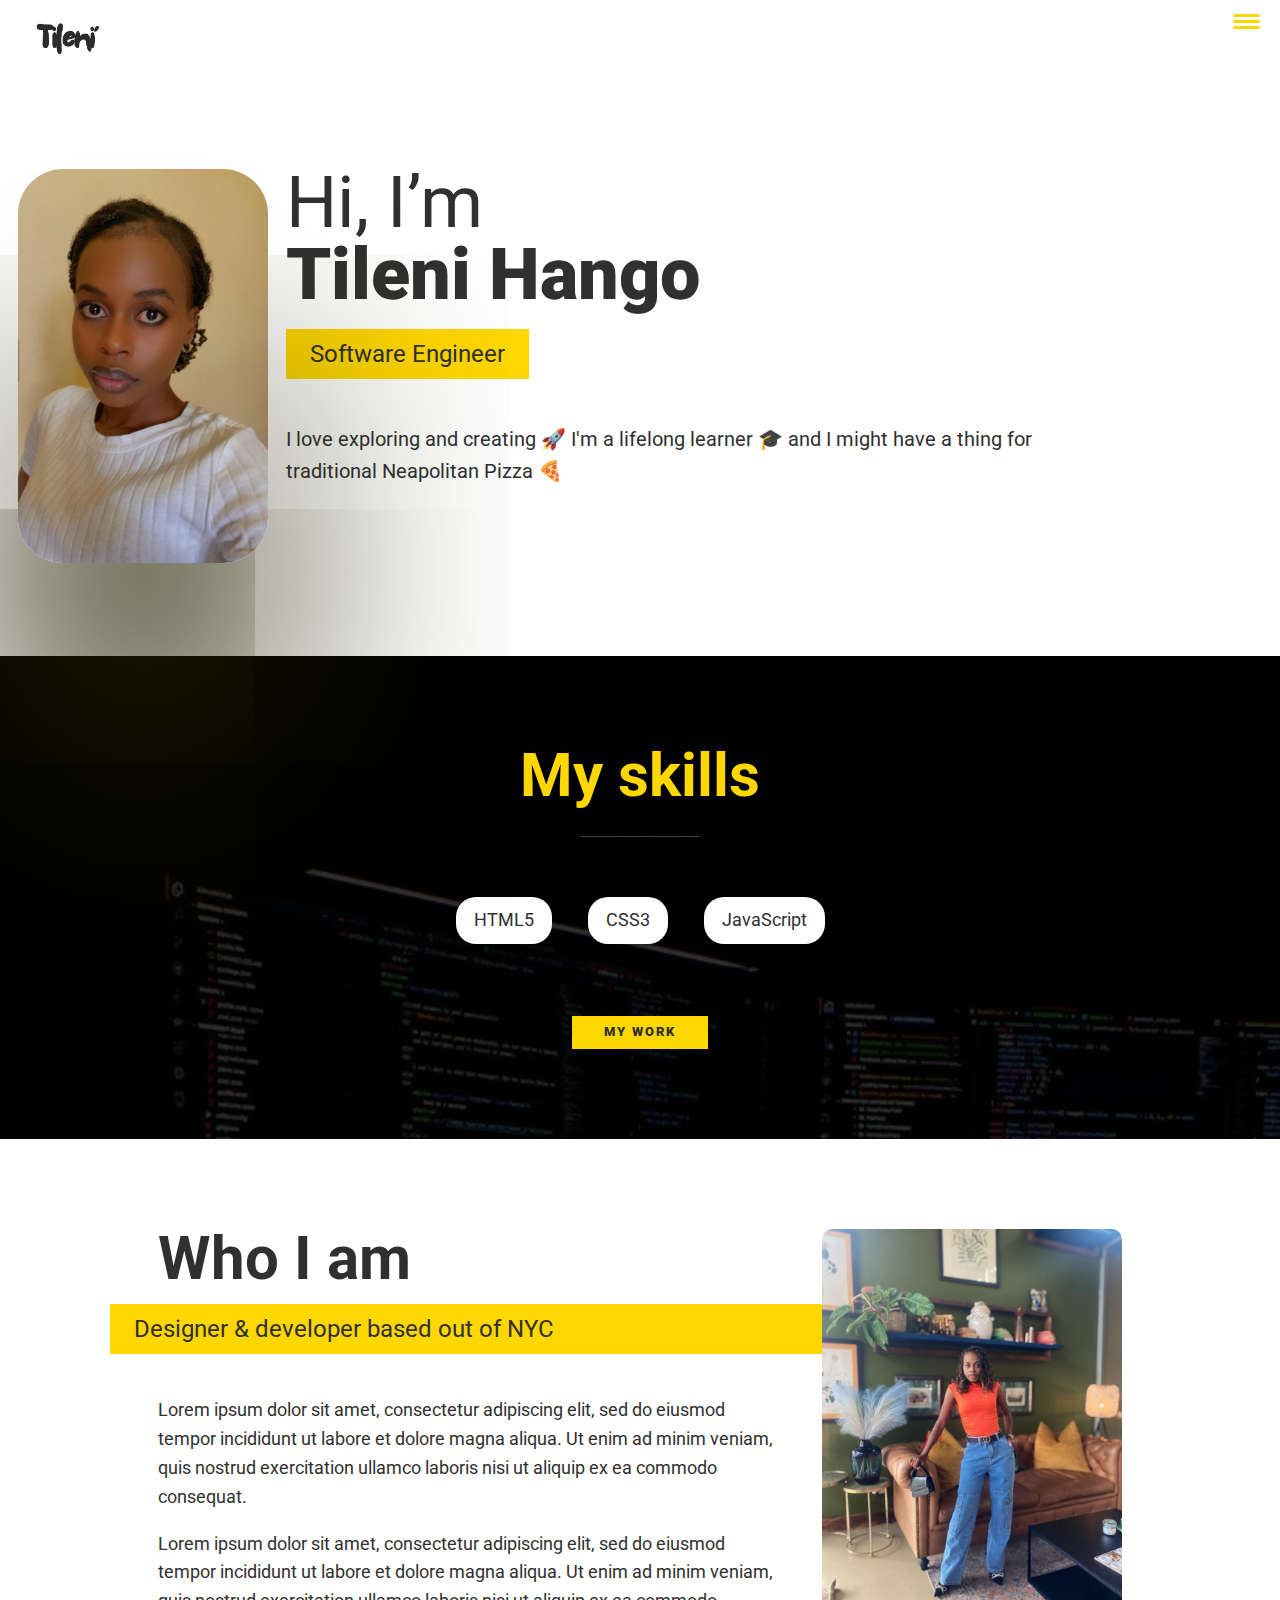
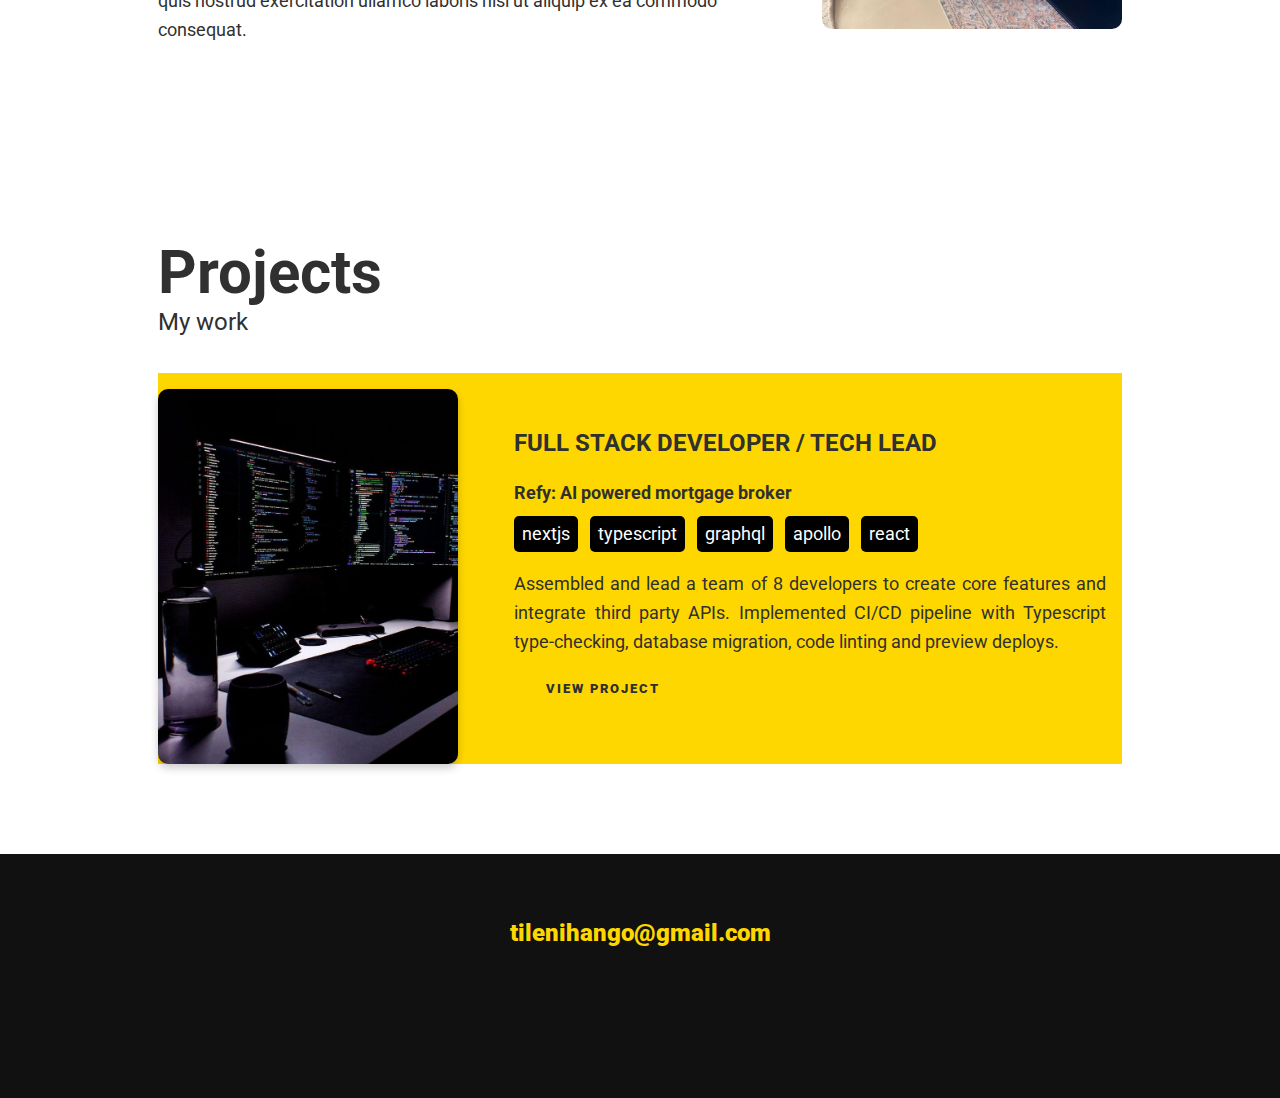
<file: html/index.html>
<!DOCTYPE html>
<html lang="en">
<head>
    <meta charset="UTF-8">
    <meta name="viewport" content="width=device-width, initial-scale=1.0">
    <title> DeveTileni Portfolio Website</title>
    <link rel="https://cdnjs.cloudflare.com/ajax/libs/normalize/7.0.0/normalize.min.css">
    <link rel="stylesheet" href="https://cdnjs.cloudflare.com/ajax/libs/font-awesome/5.11.2/css/all.css" integrity="sha256-46qynGAkLSFpVbEBog43gvNhfrOj+BmwXdxFgVK/Kvc=" crossorigin="anonymous" />

    <link rel="preconnect" href="https://fonts.googleapis.com">
<link rel="preconnect" href="https://fonts.gstatic.com" crossorigin>
<link href="https://fonts.googleapis.com/css2?family=Poppins:wght@300;400;500;600&family=Roboto:ital,wght@0,100;0,300;0,400;0,500;0,700;0,900;1,100;1,300;1,400;1,500;1,700;1,900&display=swap" rel="stylesheet">

    <link rel="stylesheet" href="/css/style.css">
</head>
<body>
</head>
<body>
    <header>
        <div class="logo">
            <img src="/resources/WhatsApp Image 2024-03-30 at 20.52.54_c8118f09.jpg" alt="">
        </div>
        <button class="nav-toggle" aria-label="toggle navigation">
            <span class="hamburger"></span>
        </button>
        <nav class="nav">
            <ul class="nav__list">
                <li class="nav__item"><a href="#home" class="nav__link">Home</a></li>
                <li class="nav__item"><a href="#skills" class="nav__link">My skills</a></li>
                <li class="nav__item"><a href="#about" class="nav__link">About me</a></li>
                <li class="nav__item"><a href="#projects" class="nav__link">My projects</a></li>
            </ul>
        </nav>
    </header>

<!----Intoroduction -->

<section class="intro" id="home">
    <div class="intro__content">
        <h1 class="section__title section__title--intro">
            Hi, I’m <strong> Tileni Hango</strong>
        </h1>
        <p class="section__subtitle section__subtitle--intro">Software Engineer</p>
        <div class="intro__description">
            <p>
                I love exploring and creating 🚀 I'm a lifelong learner 🎓 and I might have a thing for traditional Neapolitan Pizza 🍕
            </p>
        </div>
        <div class="social-icons">
            <a href="https://www.linkedin.com/in/christofine-tileni-hango/" class="social-icon"><i class="fab fa-linkedin"></i></a>
            <a href="https://twitter.com/Tilenih" class="social-icon"><i class="fab fa-twitter"></i></a>
            <a href="https://github.com/Tileni97" class="social-icon"><i class="fab fa-github"></i></a>
        </div>
    </div>
    <img src="/resources/intro__img.jpg" alt="DeveTileni" class="intro__img"> 
</section>



    <!-- My skills-->
    <section class="my-Skills" id="My skills">
        <h2 class="section__title section__title--skills">My skills</h2>
        <div class="skills">
            <div class="row">
                <div class="skill" data-tooltip="Frontend">
                    <i class="fab fa-html5"></i>
                    <span>HTML5</span>
                </div>
                <div class="skill" data-tooltip="Frontend">
                    <i class="fab fa-css3"></i>
                    <span>CSS3</span>
                </div>
                <div class="skill" data-tooltip="Frontend">
                    <i class="fab fa-js"></i>
                    <span>JavaScript</span>
                </div>
                <!-- Add more skills as needed -->
            </div>
            <!-- Add more rows and skills as needed -->
        </div>
        <a href="#projects" class="btn">My Work</a>
    </section>
    
    
    <!-- About me -->
    <section class ="about-me" id="about">
        <h2 class="section__title section__title--about">Who I am</h2>
        <p class="section__subtitle section__subtitle--about"> Designer & developer based out of NYC</p>

        <div class="about-me__body">
            <p>Lorem ipsum dolor sit amet, consectetur adipiscing elit, sed do eiusmod tempor incididunt ut labore et dolore magna aliqua. Ut enim ad minim veniam, quis nostrud exercitation ullamco laboris nisi ut aliquip ex ea commodo consequat.</p>
               <p>Lorem ipsum dolor sit amet, consectetur adipiscing elit, sed do eiusmod tempor incididunt ut labore et dolore magna aliqua. Ut enim ad minim veniam, quis nostrud exercitation ullamco laboris nisi ut aliquip ex ea commodo consequat.</p>
        </div>

        <img src="/resources/about-me__img.jpg" alt="DeveTileni" class="about-me__img">
    </section>

<!-- My Projects -->
<section class="my-projects" id="projects">
    <h2 class="section__title--projects section__title--projects">Projects</h2>
    <p class="section__subtitle section__subtitle--projects"> My work </p>

    <div class="portfolio">
        <div class="portfolio__item">
            <div class="portfolio__info">
                <h3>FULL STACK DEVELOPER / TECH LEAD</h3>
                <h4>Refy: AI powered mortgage broker</h4>
                <div class="skillets">
                    <span class="skillet">nextjs</span>
                    <span class="skillet">typescript</span>
                    <span class="skillet">graphql</span>
                    <span class="skillet">apollo</span>
                    <span class="skillet">react</span>
                </div>
                <p>Assembled and lead a team of 8 developers to create
                    core features and integrate third party APIs. Implemented CI/CD pipeline with Typescript type-checking, database migration, code linting and preview deploys.</p>
                <a href="#" class="btn">View project</a>
            </div>
            <a href="#" class="portfolio__link">
                <img src="/resources/skills-bg.jpg.jpg" alt="project1" class="portfolio__img">
            </a>
        </div>
        <!-- Add more portfolio items as needed -->
    </div>
</section>

    <!-- Footer -->
    <footer class="footer">
        <a href="mailto:hello@jane.dev" class="footer__link">tilenihango@gmail.com</a>
        <ul class="social-list">
            <li class="social-list__item">
                <a class="social-list__link" href="https://www.linkedin.com/in/christofine-tileni-hango/">
                    <i class="fab fa-linkedin"></i>
                </a>
            <li class="social-list__item">
                <a class="social-list__link" href="https://twitter.com/Tilenih">
                    <i class="fab fa-twitter"></i>
                </a>
            </li>
            <li class="social-list__item">
                <a class="social-list__link" href="https://github.com/Tileni97">
                    <i class="fab fa-github"></i>
                </a>
            </li>
        </ul>
    </footer>

    <script src="/js/index.js"></script>
            
</body>
</html>
</file>
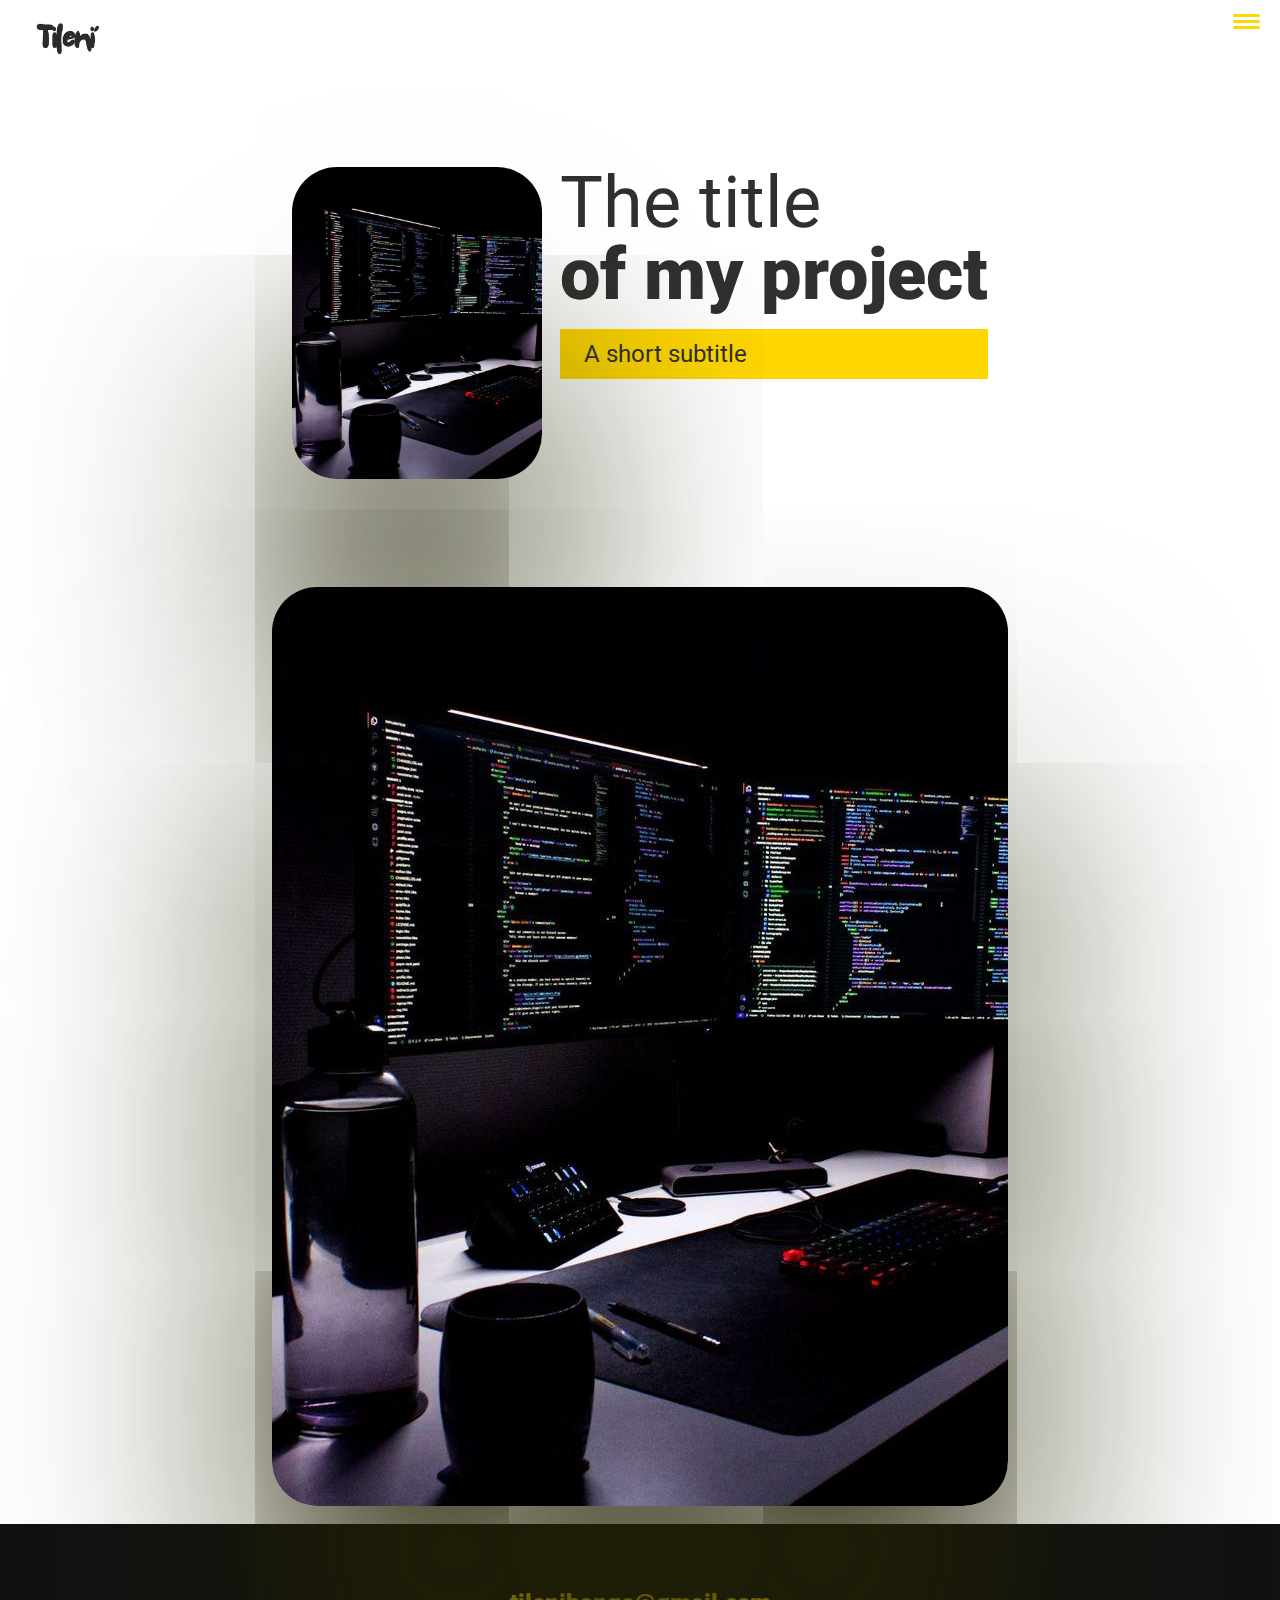
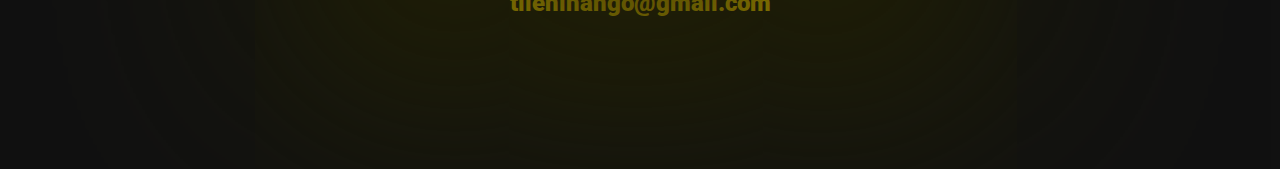
<file: html/portfoli-item.html>
<!DOCTYPE html>
<html lang="en">
<head>
    <meta charset="UTF-8">
    <meta name="viewport" content="width=device-width, initial-scale=1.0">
    <title> DeveTileni Portfolio Website</title>
    <link rel="https://cdnjs.cloudflare.com/ajax/libs/normalize/7.0.0/normalize.min.css">
    <link rel="stylesheet" href="https://cdnjs.cloudflare.com/ajax/libs/font-awesome/5.11.2/css/all.css" integrity="sha256-46qynGAkLSFpVbEBog43gvNhfrOj+BmwXdxFgVK/Kvc=" crossorigin="anonymous" />

    <link rel="preconnect" href="https://fonts.googleapis.com">
<link rel="preconnect" href="https://fonts.gstatic.com" crossorigin>
<link href="https://fonts.googleapis.com/css2?family=Poppins:wght@300;400;500;600&family=Roboto:ital,wght@0,100;0,300;0,400;0,500;0,700;0,900;1,100;1,300;1,400;1,500;1,700;1,900&display=swap" rel="stylesheet">

    <link rel="stylesheet" href="/css/style.css">
</head>
<body>
</head>
<body>
    <header>
        <div class="logo">
            <img src="/resources/WhatsApp Image 2024-03-30 at 20.52.54_c8118f09.jpg" alt="">
        </div>
        <button class="nav-toggle" aria-label="toggle navigation">
            <span class="hamburger"></span>
        </button>
        <nav class="nav">
            <ul class="nav__list">
                <li class="nav__item"><a href="#home" class="nav__link">Home</a></li>
                <li class="nav__item"><a href="#skills" class="nav__link">My skills</a></li>
                <li class="nav__item"><a href="#about" class="nav__link">About me</a></li>
                <li class="nav__item"><a href="#projects" class="nav__link">My projects</a></li>
            </ul>
        </nav>
    </header>

<!----Intoroduction -->

<section class="intro" id="home">
    <h1 class="section__title section__title--intro">
        The title <strong>of my project</strong>
    </h1>
    <p class="section__subtitle section__subtitle--intro">A short subtitle</p>
    <img src="/resources/skills-bg.jpg.jpg" alt="a picture of Jane Smith smiling" class="intro__img">
</section>


<dive class="portfolio-item-individual">	
    <p></p>
    <img src="/resources/skills-bg.jpg.jpg" alt="a picture of Jane Smith smiling" class="intro__img">
    <p></p>
    <p></p>

</dive>
   



    <!-- Footer -->
    <footer class="footer">
        <a href="mailto:hello@jane.dev" class="footer__link">tilenihango@gmail.com</a>
        <ul class="social-list">
            <li class="social-list__item">
                <a class="social-list__link" href="https://www.linkedin.com/in/christofine-tileni-hango/">
                    <i class="fab fa-linkedin"></i>
                </a>
            <li class="social-list__item">
                <a class="social-list__link" href="https://twitter.com/Tilenih">
                    <i class="fab fa-twitter"></i>
                </a>
            </li>
            <li class="social-list__item">
                <a class="social-list__link" href="https://github.com/Tileni97">
                    <i class="fab fa-github"></i>
                </a>
            </li>
        </ul>
    </footer>

    <script src="/js/index.js"></script>
            
</body>
</html>
</file>
<file: css/style.css>
*,
*::before,
*::after {
  box-sizing: border-box;
}

:root{
    --ff-primary: "Roboto", sans-serif;
    --ff-secondary: "Roboto", sans-serif;

    --fw-reg: 400;
    --fw-bold: 900;

    --clr-light: #fff;
    --clr-dark: #303030;
    --clr-accent: #FFD700;

    --fs-h1: 3rem;
    --fs-h2: 2.25rem;
    --fs-h3: 2.25rem;
    --fs-body: 1rem;

    --bs: 0.25em 0.25em 0.75em rbg(0,0,0,.25),
    0.125em 0.125em 0.25em rbg(0,0,0,.15);

}

@media (min-width: 800px) {
  :root {
    --fs-h1: 4.5rem;
    --fs-h2: 3.75rem;
    --fs-h3: 1.5rem;
    --fs-body: 1.125rem;
  }
}

/* General styles */

html {
    scroll-behavior: smooth;
}

body{
    background: var(--clr-light);
    color: var(--clr-dark);
    margin: 0;
    font-family: var(--ff-primary);
    font-size: var(--fs-body);
    line-height: 1.6;
}
section{
    padding: 5em 1em;
}

img {
    display : block;
    max-width: 100%;
}

strong{
    font-weight: var(--fw-bold);
}

:focus {
    outline: 3px solid var(--clr-accent);
    outline-offset: 3px;


}
/* Buttons */

.btn {
    display: inline-block;
    padding: .5em 2.5em;
    background: var(--clr-accent);
    color: var(--clr-dark);
    text-decoration: none;
    cursor: pointer;
    font-size: .8rem;
    text-transform: uppercase;
    letter-spacing: 2px;
    font-weight: var(--fw-bold);
    transition: transform 200ms ease-in-out;

}
.btn:hover{
    transform: scale(1.1);
}

/*Typography*/

h1,
h2,
h3{
    line-height: 1 ;
    margin: 0;
}

h1{ font-size: var(--fs-h1)}
h2{ font-size: var(--fs-h2)}
h3{ font-size: var(--fs-h3)}


.section__title{
    margin-bottom: .25em;

    
}

.section__title--intro{
    font-weight: var(--fw-reg);
}

.section__title--intro strong{
    display: block;
}

.section__subtitle{
    margin: 0;
    font-size: var(--fs-h3);
}

.section__subtitle--intro,
.section__subtitle--about {
    background: var(--clr-accent);
    padding: .25em 1em;
    font-family: var(--ff-secondary);
    margin-bottom: 1em;
}


/* header */

header {
    display: flex;
    justify-content: space-between;
    padding: 1em;
}


.logo {
    max-width: 100px;
}

.nav {
    position: fixed;
    background: var(--clr-dark);
    color: var(--clr-light);
    top: 0;
    bottom: 0;
    left: 0;
    right: 0;
    z-index: 100;
    
    transform: translateX(100%);
    transition: transform 250ms cubic-bezier(.5, 0, .5, 1);
}

.nav__list {
    list-style: none;
    display: flex;
    height: 100%;
    flex-direction: column;
    justify-content: space-evenly;
    align-items: center;
    margin: 0;
    padding: 0;
}

.nav__link {
    color: inherit;
    font-weight: var(--fw-bold);
    font-size: var(--fs-h3);
}

.nav__link:hover {
    color: var(--clr-accent);
}

.nav-toggle {
    padding: .5em;
    background: transparent;
    border: 0;
    cursor: pointer;
    position: absolute;
    right: 1em;
    top: 1em;
    z-index: 1000;
}

.nav-open .nav {
    transform: translateX(0);
}

.nav-open .nav-toggle {
    position: fixed;
}

.nav-open .hamburger {
    transform: rotate(.625turn);
}

.nav-open .hamburger::before {
    transform: rotate(90deg) translateX(-6px);

}

.nav-open .hamburger::after {
    opacity: 0;
}


.hamburger {
    display: block;
    position: relative;
}

.hamburger,
.hamburger::before,
.hamburger::after {
    background: var(--clr-accent);
    width: 2em;
    height: 3px;
    border-radius: 1em;
    transition: transform 250ms ease-in-out;
}


.hamburger::before,
.hamburger::after {
    content: '';
    position: absolute;
    left: 0;
    right: 0;
}

.hamburger::before { top: 6px; }
.hamburger::after { bottom: 6px; }


/*  Intro section  */
.intro {
    position: relative;
    display: flex; /* Use flexbox for layout */
    align-items: center; /* Vertically align items */
    justify-content: center; /* Horizontally align items */
}

.intro__content {
    text-align: left; /* Reset text-align for inner content */
}

.section__title {
    display: block; /* Ensure "Hi, I’m" and "Tileni Hango" are on separate lines */
}

.section__title strong {
    display: block; /* Make "Tileni Hango" appear on its own line */
}

.section__subtitle--intro {
    display: inline-block; /* Display "Software Engineer" as a block element */
}

.intro__description p {
    white-space: normal; /* Set white-space to normal to allow text wrapping */
}


.social-icons {
    margin-top: 20px;
    margin-bottom: 30px; /* Adjust margin as needed */
}

.social-icon {
    display: inline-block;
    font-size: 50px;
    margin-right: 10px;
    color: var(--clr-dark);
    transition: transform 0.3s ease;
}

.social-icon:hover {
    transform: translateY(-3px);
}

.intro__img {
    border-radius: 45px; /* Add rounded corners */
    box-shadow: 0 200px 400px rgba(36, 35, 3, 0.982); /* Adjusted shadow properties */
}

@media (min-width: 300px) {
    .intro {
        display: grid;
        width: min-content;
        margin: 0 auto;
        grid-column-gap: 1em;
        grid-template-areas:
            "img title"
            "img subtitle" 
            "img content";
        grid-template-columns: min-content max-content;
    }

    .intro__description p {
        max-width: 80%; /* Adjust the maximum width as needed for smaller screens */
         /* Center the paragraph horizontally */
        font-size: 1.25rem;
    }
    
    .intro__img {
        grid-area: img;
        min-width: 250px;
        position: relative;
        z-index: 2;
        justify-self: center;
    }    
    
    .intro__content {
        grid-area: content;
        text-align: left;
        justify-self: start;
    }

    
}








/* My Skills section */

.my-Skills {
    background-color: var(--clr-dark);
    background-image: url(/resources/skills-bg.jpg.jpg);
    background-size: cover;
    background-blend-mode: multiply;
    color: var(--clr-light);
    text-align: center;
}

.section__title--skills {
    color: var(--clr-accent);
    position: relative;
}

.section__title--skills::after {
    content: '';
    display: block;
    width: 2em;
    height: 1px;
    margin: 0.5em auto 1em;
    background: var(--clr-light);
    opacity: 0.25;
}

.skills {
    margin-bottom: 4em;
}

.row {
    display: flex;
    justify-content: center;
    gap: 2em;
    margin-bottom: 1em;
}

.skill {
    background-color: var(--clr-light);
    color: var(--clr-dark);
    padding: 0.5em 1em;
    border-radius: 20px;
    box-shadow: 0 4px 6px rgba(0, 0, 0, 0.1);
    transition: transform 0.3s ease;
    position: relative;
}

.skill:hover {
    transform: translateY(-3px);
}

.skill::before {
    content: attr(data-tooltip);
    position: absolute;
    bottom: 100%;
    left: 50%;
    transform: translateX(-50%);
    background-color: rgba(0, 0, 0, 0.8);
    color: white;
    padding: 0.5em;
    border-radius: 4px;
    opacity: 0;
    transition: opacity 0.3s ease;
}

.skill:hover::before {
    opacity: 1;
}

/* About me section */

.about-me {
    max-width: 1000px;
    margin: 0 auto;
}

.about-me__img {
    box-shadow: var(--bs);
    border-radius: 10px;
}

@media (min-width: 600px) {
    .about-me {
        display: grid;
        grid-template-columns: 1fr 300px;
        grid-template-areas: 
            "title img"
            "subtitle img"
            "text img";
        grid-column-gap: 2em;
    }
    
    .section__title--about {
        grid-area: title;
    }
    
    .section__subtitle--about {
        grid-column: 1 / -1;
        grid-row: 2;
        position: relative;
        left: -2em;
        width: calc(100% + 2em);
        padding-left: 1em;
        padding-right: calc(200px + 4em);
    }
    
    .about-me__img {
        grid-area: img;
        position: relative;
        z-index: 2;
    }
}

/* My Projects section */

.my-projects {
    background-color: var(--clr-light);
    color: var(--clr-dark);
    max-width: 1000px;
    margin: 0 auto;

}
.section__title--projects{
    color: var(--clr-dark);
    position: relative;

}

.portfolio {
    display: flex;
    flex-direction: column;
    gap: 2rem;
    margin-top: 2rem;
    align-items: center;
}
.portfolio__item {
    background: var(--clr-accent);
}

.portfolio__item {
    display: flex;
    flex-direction: row-reverse; /* Reversed direction to position image on the right */
    align-items: center;
}

.portfolio__img {
    width: 100%;
    max-width: 300px; /* Limit image width */
    border-radius: 10px; /* Rounded corners */
    box-shadow: 0 4px 8px rgba(0, 0, 0, 0.2); /* Shadow */
    margin-top: 1rem; /* Add space between image and info */
    transition: transform 0.3s ease, box-shadow 0.3s ease; /* Added transition for hover effect */
}

.portfolio__link {
    display: block;
    width: 100%; /* Ensure link covers the entire image */
}


.portfolio__link:hover .portfolio__img,
.portfolio__item:focus .portfolio__img {
    transform: translateY(-10px); /* Move image up on hover */
    box-shadow: 0 100px 200px rgba(0, 0, 0, 0.827); /* Add shadow on hover */
    opacity: .8; /* Reduce opacity on hover */
}

.portfolio__info {
    text-align: left; /* Align text to the left */
    padding: 1rem;
}

.portfolio__info h3 {
    margin-top: 0;
}

.portfolio__info h4 {
    margin-bottom: 0.5rem;
}

.portfolio__info p {
    margin-bottom: 1rem;
    text-align: justify; /* Justify text for a neat paragraph */
}

.skillets {
    margin-bottom: 1rem;
}

.skillet {
    display: inline-block;
    background-color: black;
    color: white;
    padding: 0.25rem 0.5rem;
    border-radius: 5px;
    margin-right: 0.5rem;
}



.skillet:last-child {
    margin-right: 0;
}
@media (max-width: 600px) {
    .portfolio__item {
        flex-direction: column; /* Change to column layout on small screens */
        align-items: flex-start; /* Align items to the start */
    }

    .portfolio__img {
        margin-top: 1rem; /* Add space between image and text */
    }
}

/* footer */

.footer {
    background: #111;
    color: var(--clr-accent);
    text-align: center;
    padding: 2.5em 0;
    font-size: var(--fs-h3);

}

.footer a { 
    color: inherit;
    text-decoration: none;
}

.footer__link {
    font-weight: var(--fw-bold);
}

.footer__link:hover,
.social-list__link:hover {
    opacity: .7;
}

.footer__link:hover {
    text-decoration: underline;
}

.social-list {
    list-style: none;
    display: flex;
    justify-content: center;
    margin: 2em 0 0;
    padding: 0;
}

.social-list__item {
    margin: 0 .5em;
}

.social-list__link {
    padding: .5em;
}
</file>
